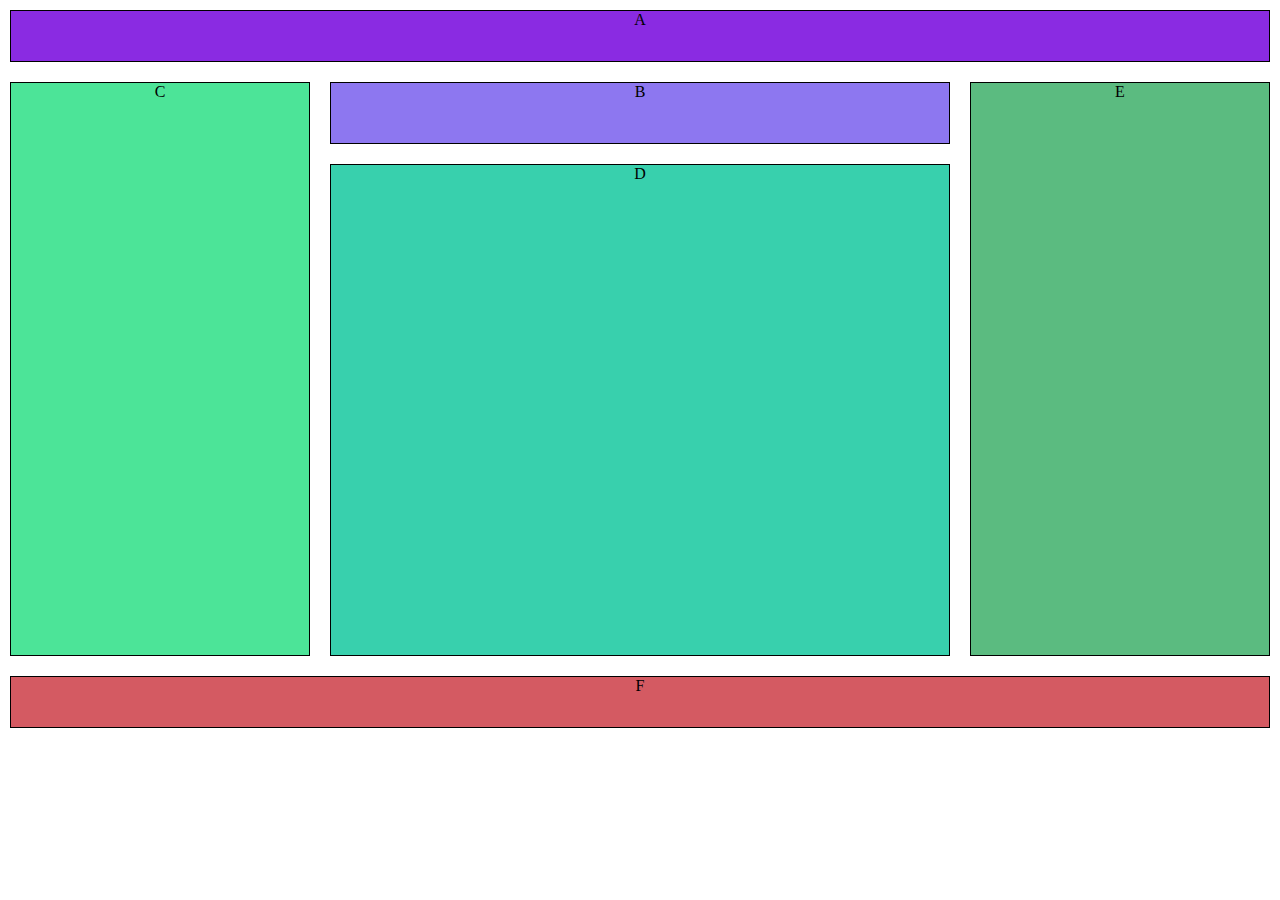
<file: M4_integration/Exo3/index.html>
<!DOCTYPE html>
<html lang="en">
<head>
    <meta charset="UTF-8">
    <meta name="viewport" content="width=device-width, initial-scale=1.0">
    <title>Document</title>
    <link rel="stylesheet" href="style.css">
</head>
<body>
        <div class="div0">A</div>
        <div class="div1">B</div>
        <div class="div2">C</div>
        <div class="div3">D</div>
        <div class="div4">E</div>
        <div class="div5">F</div>
</body>
</html>
</file>
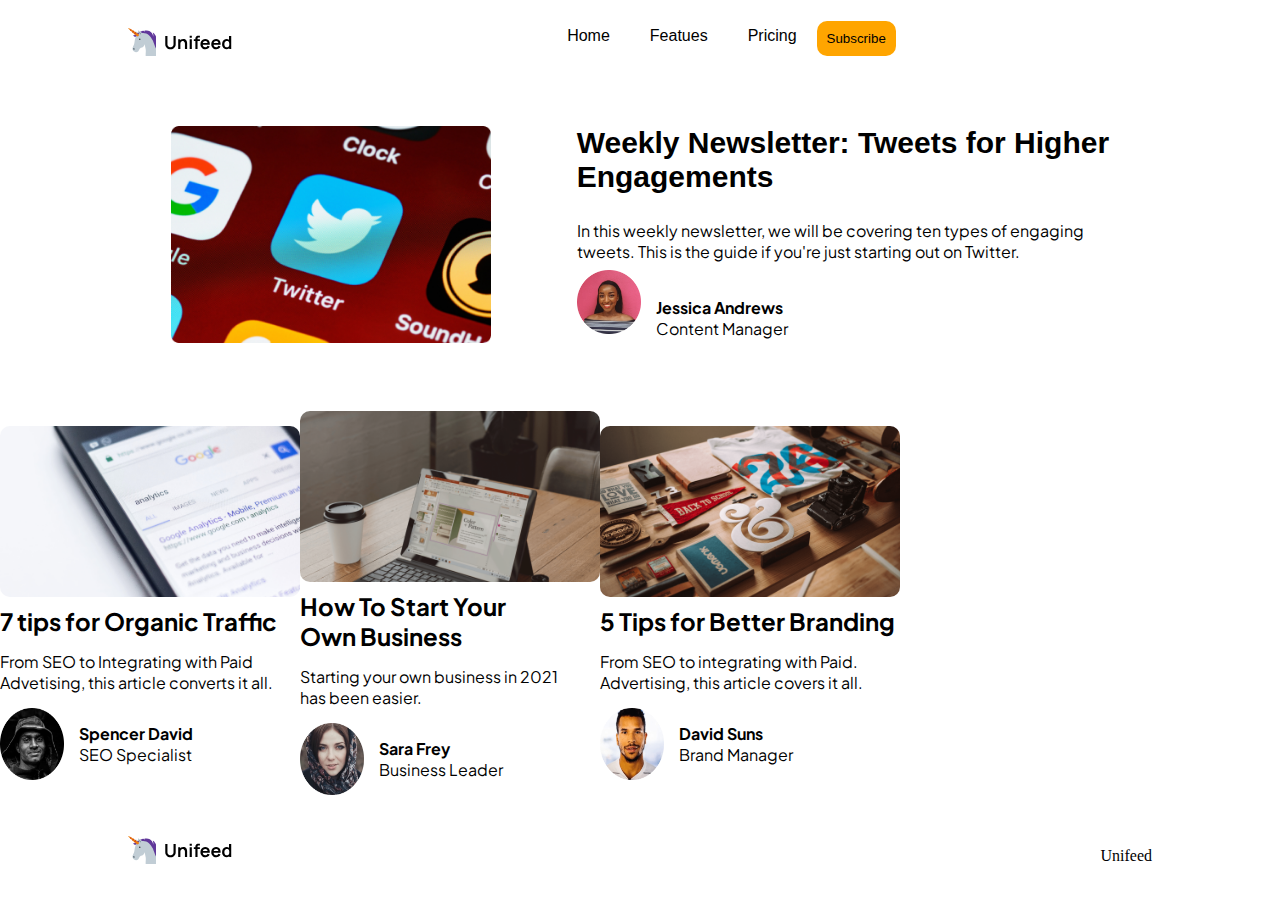
<file: M4_integration/Exo4/Index.html>
<!DOCTYPE html>
<html lang="fr">
<head>
    <meta charset="UTF-8">
    <meta name="viewport" content="width=device-width, initial-scale=1.0">
    <title>Unifeed</title>
    <link rel="stylesheet" href="./style.css">
    <link rel="preconnect" href="https://fonts.googleapis.com">
    <link rel="preconnect" href="https://fonts.gstatic.com" crossorigin>
    <link href="https://fonts.googleapis.com/css2?family=Merienda:wght@600&family=Oswald:wght@500&family=Pixelify+Sans&family=Plus+Jakarta+Sans&family=Ruda&family=Tilt+Neon&display=swap" rel="stylesheet">
</head>
<body>
    <header>
        <div class="logonav">
            <img src="./Assets/Logo.svg" alt="Logo">
        </div>
        <nav >
            <ul class="navbar">
                <li>Home</li>
                <li>Featues</li>
                <li>Pricing</li>
                <button class="Subscribe">Subscribe</button>
            </ul>
        </nav>
        <div>
        <img class="Hamburger" src="./Assets/Hamburger Menu.svg" alt="">
        </div>
    </header>

    <main>
        <section class="important">
            <div class="important-img">
                <img src="./Assets/Main Article Image.png" alt="">
            </div>
            <div class="important-content">
                <h2>Weekly Newsletter: Tweets for Higher <br>Engagements</h2>
                <p>In this weekly newsletter, we will be covering ten   types of engaging <br>tweets. This is the guide if you're just starting out on Twitter.
                </p>

                <div class="important-content_bio">
                    <img src="./Assets/User Avatar.png" alt="">
                    <p><strong>Jessica Andrews</strong><br> Content Manager</p>
            
                </div>
            </div>
        </section>

        <section class="others">

            <div class="others-article">
                <div class="others-img_article">
                    <img src="./Assets/Article 1 Image.png" alt="">
                </div>

                <div class="others-article_content">
                    <h2>7 tips for Organic Traffic</h2>
                    <p>From SEO to Integrating with Paid <br>Advetising, this   article converts it all.
                    </p>

                    <div class="others-article_bio">
                        <img src="./Assets/User Avatar-1.png" alt="">
                        <p> <strong>Spencer David </strong><br>
                        SEO Specialist</p>
                    </div>
                </div>
            </div>
            

            <div class="others-article">
                <div class="others-img_article">
                    <img src="./Assets/Article 2 Image.png" alt="">
                </div>

                <div class="others-article_content">
                    <h2>How To Start Your <br> Own Business</h2>
                    <p>Starting your own business in 2021 <br> has been easier.
                    </p>

                    <div class="others-article_bio">
                        <img src="./Assets/User Avatar-2.png" alt="">
                        <p> <strong>Sara Frey</strong><br>
                        Business Leader</p>
                    </div>
                </div>
            </div>

            <div class="others-article">
                <div class="others-img_article">
                    <img src="./Assets/Article 3 Image.png" alt="">
                </div>

                <div class="others-article_content">
                    <h2>5 Tips for Better Branding</h2>
                <p>
                    From SEO to integrating with Paid. <br> Advertising, this article covers it all.
                </p>
                    <div class="others-article_bio">
                        <img src="./Assets/User Avatar-3.png" alt="">
                        <p> <strong>David Suns</strong> <br>
                        Brand Manager </p>
                    </div>
                </div>
            </div>

        </section>
    </main>

    <footer>
        <img src="./Assets/Logo.svg" alt="">
        <p>Unifeed </p>
    </footer>
</body>
</html>
</file>
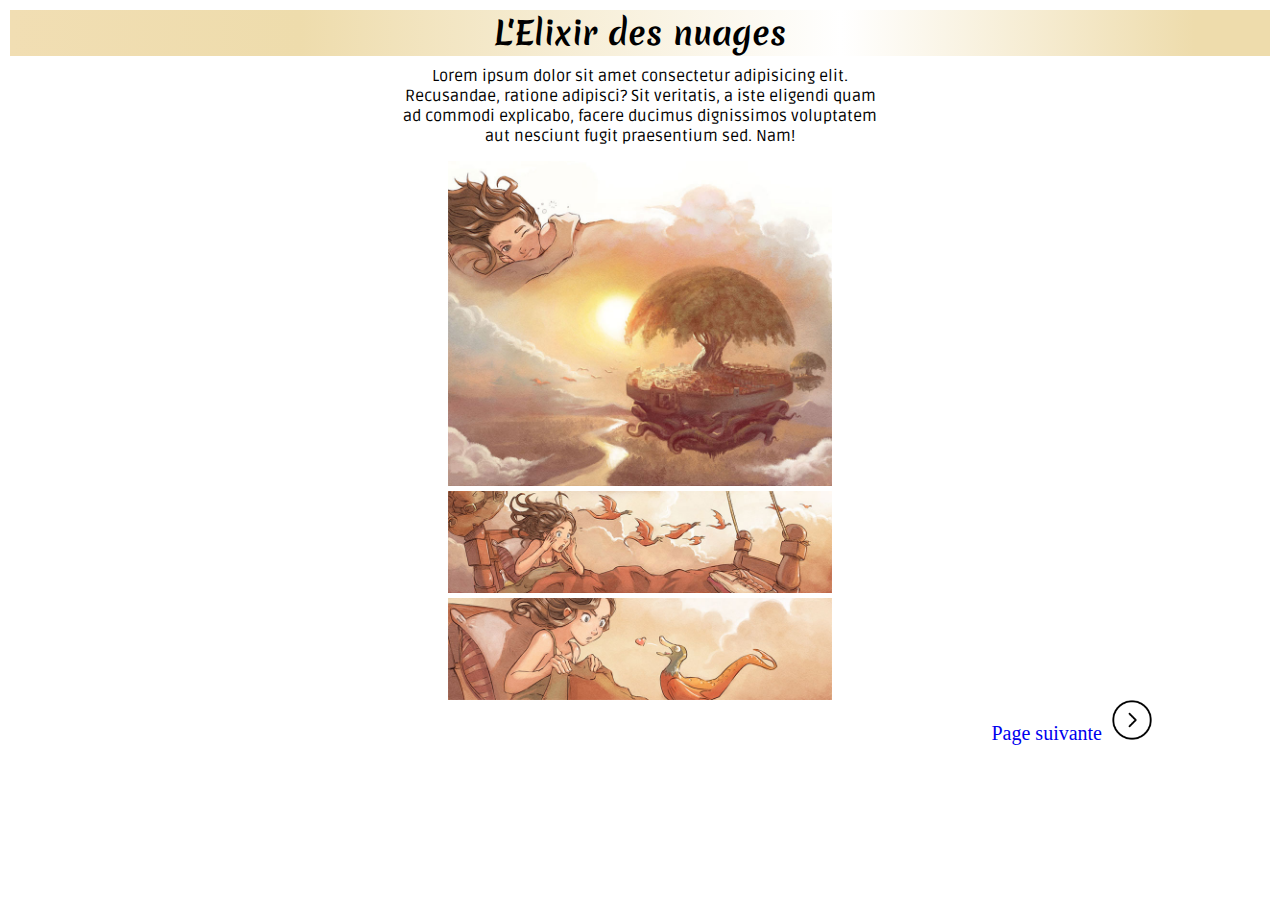
<file: M4_integration/Exo1/page1.html>
<!DOCTYPE html>
<html lang="en">
<head>
    <meta charset="UTF-8">
    <meta name="viewport" content="width=device-width, initial-scale=1.0">
    <title>Document</title>
    <link rel="stylesheet" href="./1.css">
    <link rel="preconnect" href="https://fonts.googleapis.com">
    <link rel="preconnect" href="https://fonts.gstatic.com" crossorigin>
    <link href="https://fonts.googleapis.com/css2?family=Merienda:wght@600&family=Oswald:wght@500&family=Pixelify+Sans&family=Ruda&family=Tilt+Neon&display=swap" rel="stylesheet">
</head>
<body>
    <header>
        <h1>
            L'Elixir des nuages
        </h1>
    </header>

    <p>
        Lorem ipsum dolor sit amet consectetur adipisicing elit. Recusandae, ratione adipisci? Sit veritatis, a iste eligendi quam ad commodi explicabo, facere ducimus dignissimos voluptatem aut nesciunt fugit praesentium sed. Nam!
    </p>

    <section class="fenetre">
        <img class="img1" src="./page1/page01_img01_800x678.jpg" alt="">
        <img src="./page1/page01_img02_800x212.jpg" alt="">
        <img src="./page1/page01_img03_800x212.jpg" alt="">
    </section>

    <footer>
        <div class="pageS">
        <a href="./page2.html">Page suivante<img src="./Asset/icons8-next-page-64.png"    alt=""></a>
        </div>
    </footer>
</body>
</html>
</file>
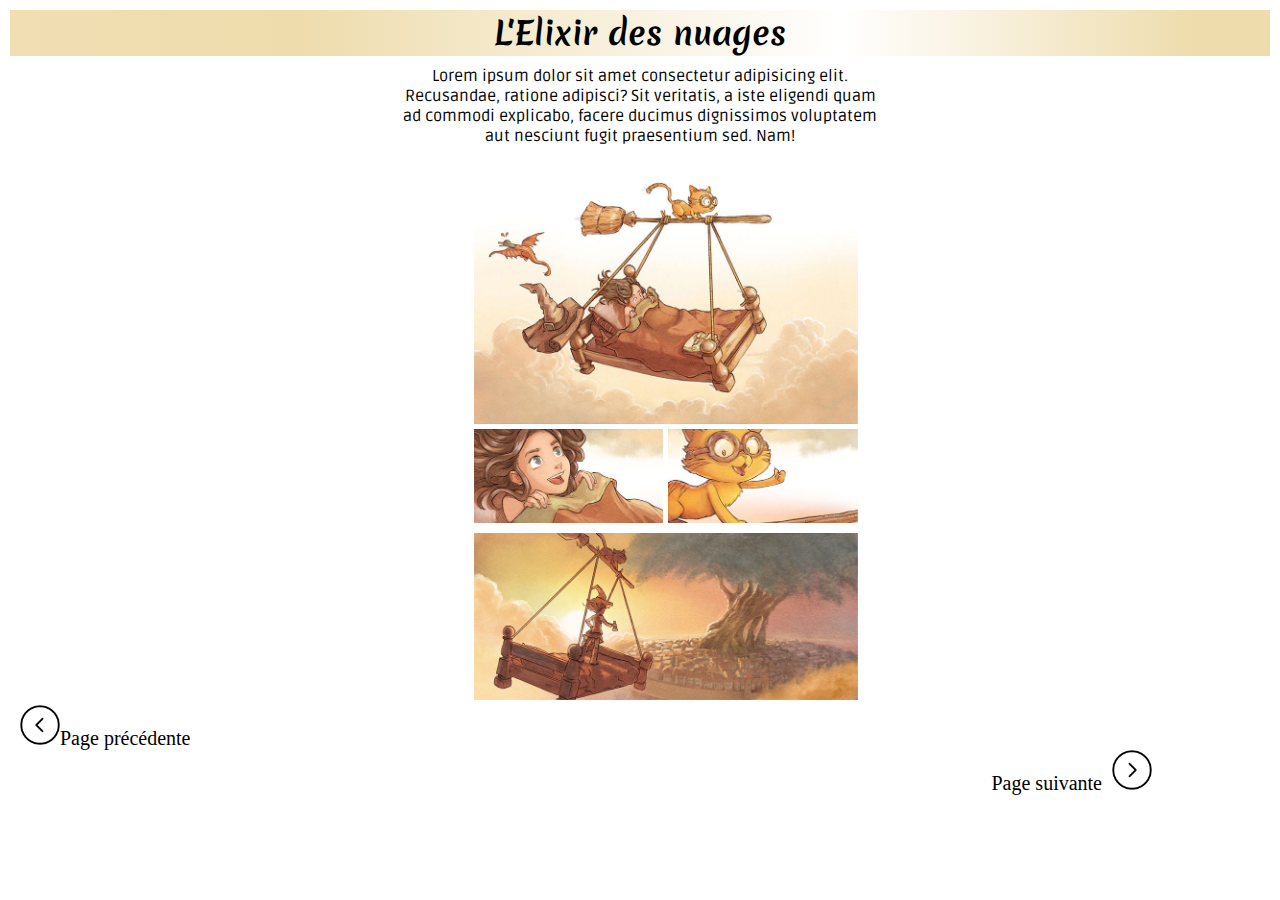
<file: M4_integration/Exo1/page2.html>
<!DOCTYPE html>
<html lang="en">
    <head>
        <meta charset="UTF-8">
        <meta name="viewport" content="width=device-width, initial-scale=1.0">
        <title>Document</title>
        <link rel="stylesheet" href="./2.css">
        <link rel="preconnect" href="https://fonts.googleapis.com">
        <link rel="preconnect" href="https://fonts.gstatic.com" crossorigin>
        <link href="https://fonts.googleapis.com/css2?family=Merienda:wght@600&family=Oswald:wght@500&family=Pixelify+Sans&family=Ruda&family=Tilt+Neon&display=swap" rel="stylesheet">
    </head>
    <body>
        <header>
            <h1>
                L'Elixir des nuages
            </h1>
        </header>
    
        <p>
            Lorem ipsum dolor sit amet consectetur adipisicing elit. Recusandae, ratione adipisci? Sit veritatis, a iste eligendi quam ad commodi explicabo, facere ducimus dignissimos voluptatem aut nesciunt fugit praesentium sed. Nam!
        </p>
    
        <section class="fenetre">
            <img class="img1" src="./page2/page02_img01_800x558.jpg" alt="">
            <img class="img2" src="./page2/page02_img02_394x195.jpg" alt="">
            <img class="img3" src="./page2/page02_img03_394x195.jpg" alt="">
            <img class="img4" src="./page2/page02_img04_800x349.jpg" alt="">
        </section>
    
        <footer>
            <div class="pageP">
                <a href="./page3.html"><img src="./Asset/icons8-back-to-64.png"    alt="">Page précédente</a>
            </div>

            <div class="pageS">
            <a href="">Page suivante<img src="./Asset/icons8-next-page-64.png"    alt=""></a>
            </div>
        </footer>
    </body>
    </html>
</file>
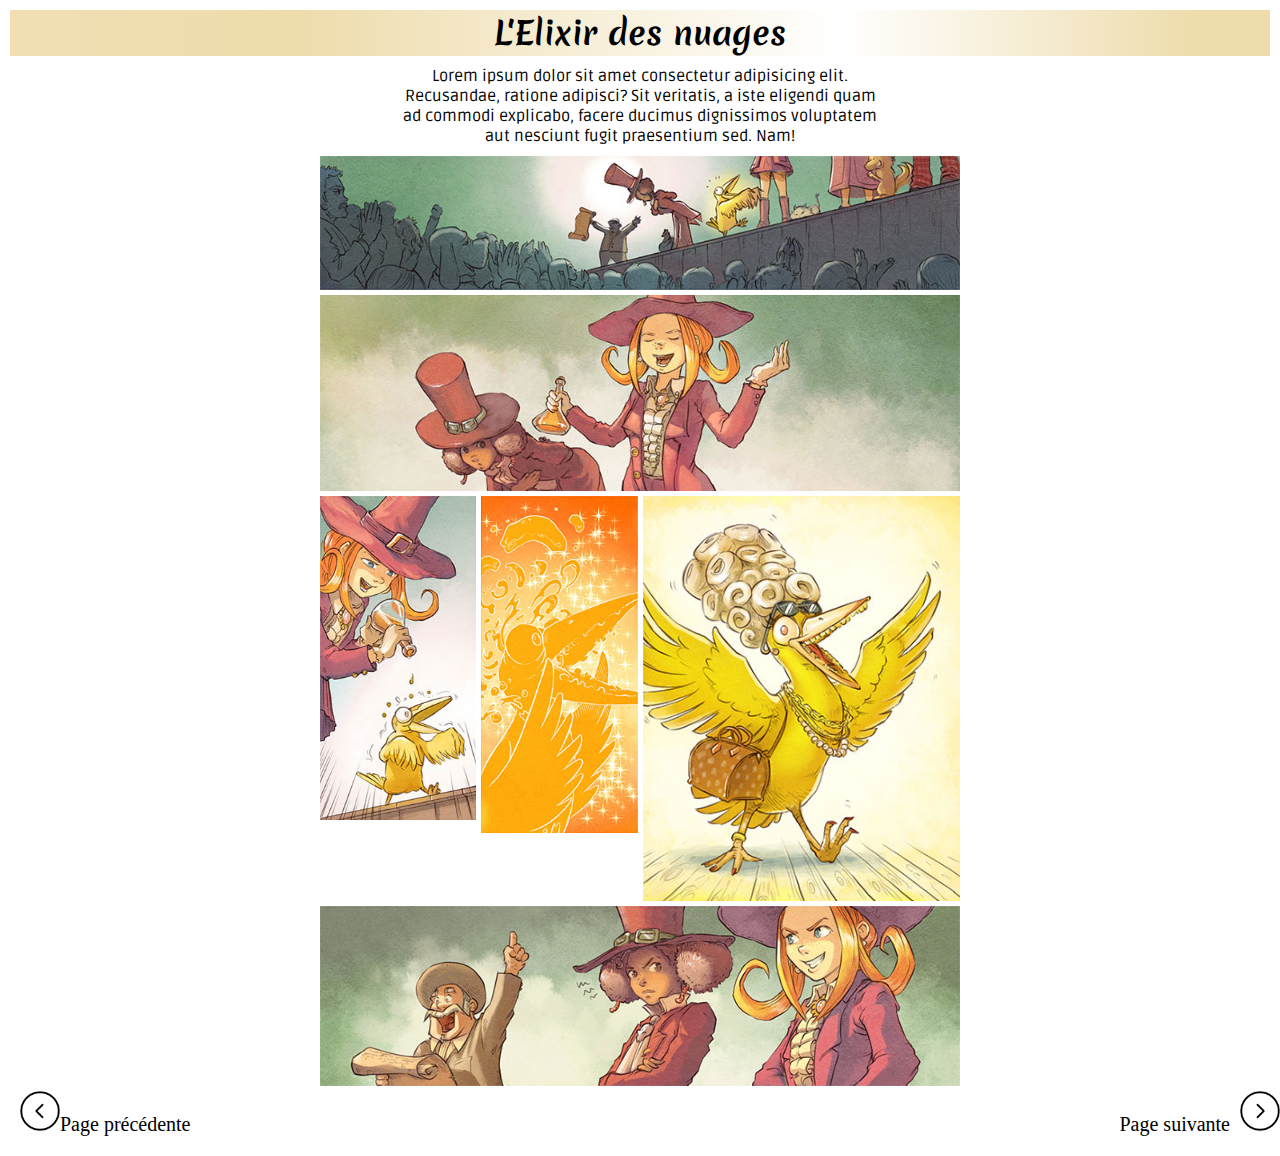
<file: M4_integration/Exo1/page3.html>
<!DOCTYPE html>
<html lang="en">
    <head>
        <meta charset="UTF-8">
        <meta name="viewport" content="width=device-width, initial-scale=1.0">
        <title>Document</title>
        <link rel="stylesheet" href="./3.css">
        <link rel="preconnect" href="https://fonts.googleapis.com">
        <link rel="preconnect" href="https://fonts.gstatic.com" crossorigin>
        <link href="https://fonts.googleapis.com/css2?family=Merienda:wght@600&family=Oswald:wght@500&family=Pixelify+Sans&family=Ruda&family=Tilt+Neon&display=swap" rel="stylesheet">
    </head>
    <body>
        <header>
            <h1>
                L'Elixir des nuages
            </h1>
        </header>
    
        <p>
            Lorem ipsum dolor sit amet consectetur adipisicing elit. Recusandae, ratione adipisci? Sit veritatis, a iste eligendi quam ad commodi explicabo, facere ducimus dignissimos voluptatem aut nesciunt fugit praesentium sed. Nam!
        </p>
    
        <section class="fenetre">
            <img class="img1" src="./page3/page03_img01_800x167.jpg" alt="">
            <img class="img2" src="./page3/page03_img02_800x245.jpg" alt="">
            <img class="img3" src="./page3/page03_img03_216x449.jpg" alt="">
            <img class="img4" src="./page3/page03_img04_208x449.jpg" alt="">
            <img class="img5" src="./page3/page03_img05_352x449.jpg" alt="">
            <img class="img6" src="./page3/page03_img06_800x225.jpg" alt="">
        </section>
    
        <footer>
            <div class="pageP">
                <a href="./page2.html"><img src="./Asset/icons8-back-to-64.png"    alt="">Page précédente</a>
            </div>

            <div class="pageS">
                <a href="./page4.html">Page suivante<img src="./Asset/icons8-next-page-64.png"    alt=""></a>
            </div>
        </footer>
    </body>
    </html>
</file>
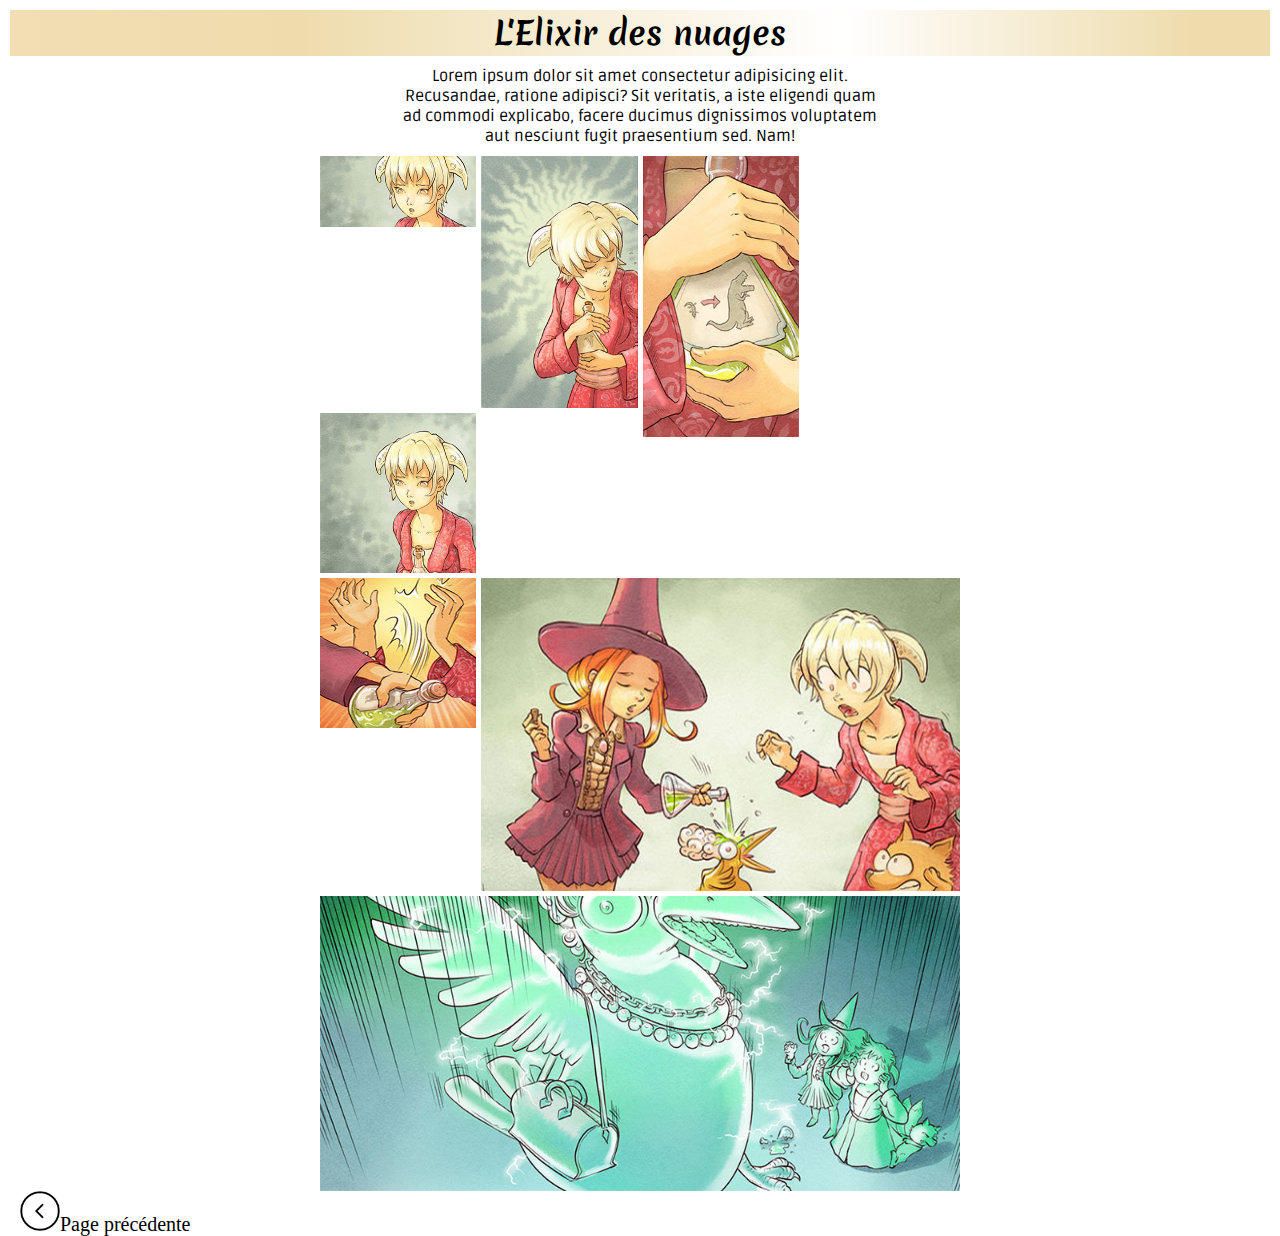
<file: M4_integration/Exo1/page4.html>
<!DOCTYPE html>
<html lang="en">
    <head>
        <meta charset="UTF-8">
        <meta name="viewport" content="width=device-width, initial-scale=1.0">
        <title>Document</title>
        <link rel="stylesheet" href="./4.css">
        <link rel="preconnect" href="https://fonts.googleapis.com">
        <link rel="preconnect" href="https://fonts.gstatic.com" crossorigin>
        <link href="https://fonts.googleapis.com/css2?family=Merienda:wght@600&family=Oswald:wght@500&family=Pixelify+Sans&family=Ruda&family=Tilt+Neon&display=swap" rel="stylesheet">
    </head>
    <body>
        <header>
            <h1>
                L'Elixir des nuages
            </h1>
        </header>
    
        <p>
            Lorem ipsum dolor sit amet consectetur adipisicing elit. Recusandae, ratione adipisci? Sit veritatis, a iste eligendi quam ad commodi explicabo, facere ducimus dignissimos voluptatem aut nesciunt fugit praesentium sed. Nam!
        </p>
    
        <section class="fenetre">
            <img class="img1" src="./page4/page04_img01_294x134.jpg" alt="">
            <img class="img2" src="./page4/page04_img02_294x301.jpg" alt="">
            <img class="img3" src="./page4/page04_img03_254x410.jpg" alt="">
            <img class="img4" src="./page4/page04_img04_228x410.jpg" alt="">
            <img class="img5" src="./page4/page04_img05_294x282.jpg" alt="">
            <img class="img6" src="./page4/page04_img06_494x323.jpg" alt="">
            <img class="img7" src="./page4/page04_img07_800x369.jpg" alt="">
        </section>
    
        <footer>
            <div class="pageP">
                <a href="./page3.html"><img src="./Asset/icons8-back-to-64.png"    alt="">Page précédente</a>
            </div>

            
        </footer>
    </body>
    </html>
</file>
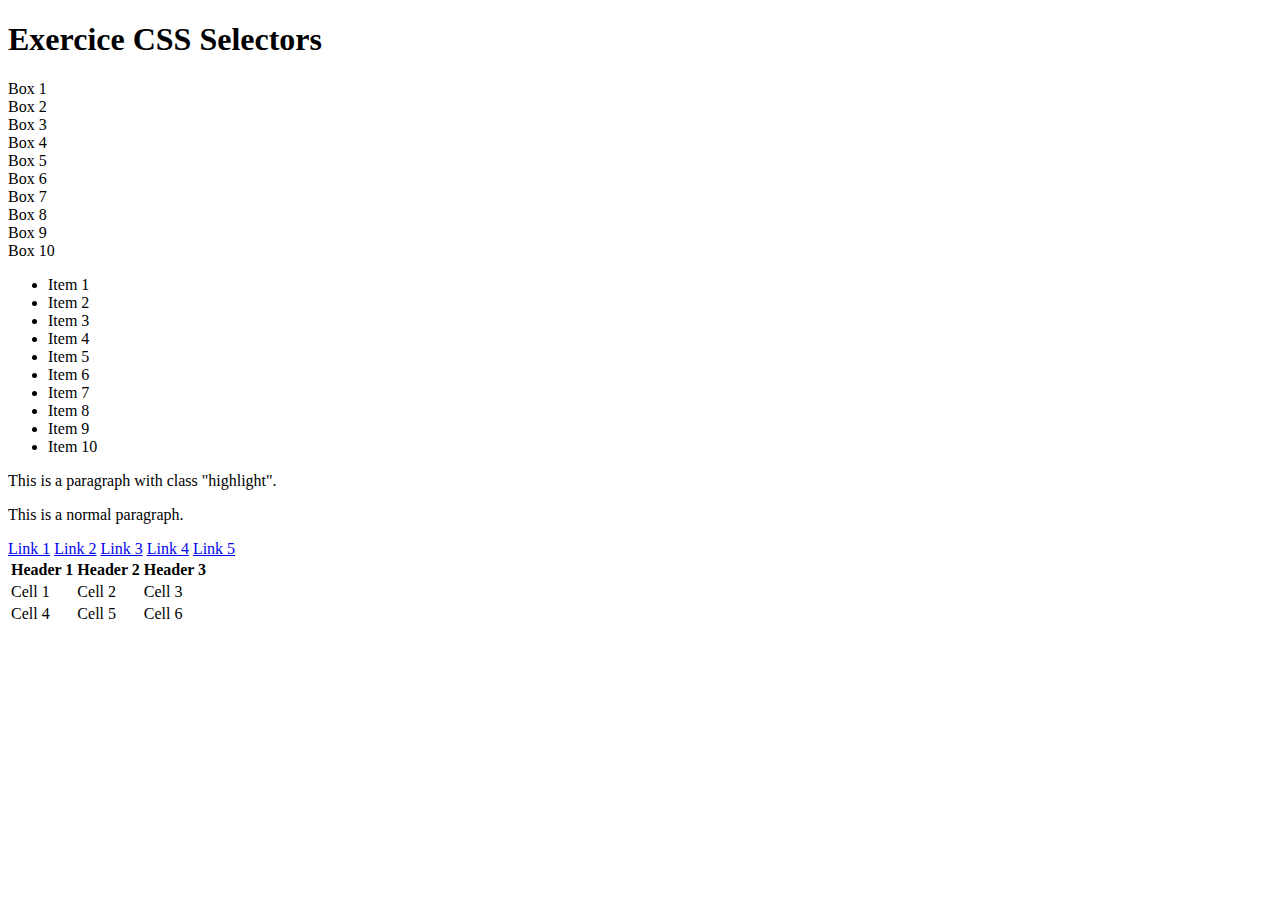
<file: M4_integration/Exo2/page.html>
<!DOCTYPE html>
<html>
<head>
  <title>Exercice CSS Selectors</title>
  <style>
    /* Ajoutez ici vos styles CSS pour l'exercice */

    /*1.*/
    .box{}

    /*2*/
    .container :first-child{}

    /*3*/
    #list li{}

    /*4*/
    #list li :last-child{}

    /*5*/
    body p{}

    /*6*/
    a [href*="https"]{}

    /*7*/
    a[href$=".com"]{}

    /*8*/
    a[href*="example"]{}

    /*9*/
    /*Il y en a pas*/

    /*10*/
    table tr, td :last-child{}

    /*11*/
    table th, td{}

    /*12*/

    /*13*/
    .container div{}
    /*14*/
    .container .box{}
    /*15*/
    .container .box :not(:first-child){}
    /*16*/
    .container .box :not(:nth-child(2)){}
    /*17*/
    /*18*/
    /*19*/
    /*20*/
    /*21*/
    /*22*/
    /*23*/
    /*24*/
    /*25*/
    /*26*/
    /*27*/
    /*28*/
    /*29*/
    /*30*/

  </style>
</head>
<body>
  <h1>Exercice CSS Selectors</h1>

  <div id="container">
    <div class="box">Box 1</div>
    <div class="box">Box 2</div>
    <div class="box">Box 3</div>
    <div class="box">Box 4</div>
    <div class="box">Box 5</div>
    <div class="box">Box 6</div>
    <div class="box">Box 7</div>
    <div class="box">Box 8</div>
    <div class="box">Box 9</div>
    <div class="box">Box 10</div>
  </div>

  <ul id="list">
    <li>Item 1</li>
    <li>Item 2</li>
    <li>Item 3</li>
    <li>Item 4</li>
    <li>Item 5</li>
    <li>Item 6</li>
    <li>Item 7</li>
    <li>Item 8</li>
    <li>Item 9</li>
    <li>Item 10</li>
  </ul>

  <p class="highlight">This is a paragraph with class "highlight".</p>
  <p>This is a normal paragraph.</p>

  <a href="https://example.com">Link 1</a>
  <a href="https://example.com">Link 2</a>
  <a href="https://example.com">Link 3</a>
  <a href="https://example.com">Link 4</a>
  <a href="https://example.com">Link 5</a>

  <table>
    <tr>
      <th>Header 1</th>
      <th>Header 2</th>
      <th>Header 3</th>
    </tr>
    <tr>
      <td>Cell 1</td>
      <td>Cell 2</td>
      <td>Cell 3</td>
    </tr>
    <tr>
      <td>Cell 4</td>
      <td>Cell 5</td>
      <td>Cell 6</td>
    </tr>
  </table>
</body>
</html>
</file>
<file: M4_integration/Exo3/style.css>
*{
    margin: 0;
    padding: 0;
}

body{
    display: grid;
    grid-template-columns:repeat(3, 25% 50% 25%) ;
    grid-template-rows:repeat(5, auto) ;
}

.div0{
    grid-column: 1 / 4 ;
    grid-row: 1 ;
    background-color: blueviolet;
    margin: 10px;
    border: thin solid;
    text-align: center;
    height: 50px;
}

.div1{
    grid-column: 2 / 3 ;
    grid-row: 2 ;
    background-color: rgb(141, 119, 240);
    margin: 10px;
    border: thin solid;
    text-align: center;
    height: 60px;
}

.div2{
    grid-column: 1 / 2 ;
    grid-row: 2 / 4 ;
    background-color: rgb(76, 228, 152);
    margin: 10px;
    border: thin solid;
    text-align: center;
}

.div3{
    grid-column: 2 / 3 ;
    grid-row: 3 ;
    background-color: rgb(56, 208, 173);
    margin: 10px;
    border: thin solid;
    text-align: center;
    height: 490px;
}

.div4{
    grid-column: 3 / 4 ;
    grid-row: 2 / 4 ;
    background-color: rgb(91, 187, 128);
    margin: 10px;
    border: thin solid;
    text-align: center;
}

.div5{
    grid-column: 1 / 4 ;
    grid-row: 4 / 5 ;
    background-color: rgb(212, 90, 98);
    margin: 10px;
    border: thin solid;
    text-align: center;
    height: 50px;
}

@media (max-width: 768px) {
    .div1{
        grid-column: 1 / 4 ;
        grid-row: 2 ;
        background-color: rgb(141, 119, 240);
        margin: 10px;
        border: thin solid;
        text-align: center;
        height: 60px;
    }

    .div2{
        grid-column: 1 / 2 ;
        grid-row: 3 / 4 ;
        background-color: rgb(76, 228, 152);
        margin: 10px;
        border: thin solid;
        text-align: center;
    }

    .div3{
        grid-column: 2 / 4 ;
        grid-row: 3 ;
        background-color: rgb(56, 208, 173);
        margin: 10px;
        border: thin solid;
        text-align: center;
        height: 490px;
    }

    .div4{
        grid-column: 1/2 ;
        grid-row: 4 / 5 ;
        background-color: rgb(91, 187, 128);
        margin: 10px;
        border: thin solid;
        text-align: center;
    }

    .div5{
        grid-column: 2 / 4 ;
        grid-row: 4 / 5 ;
        background-color: rgb(212, 90, 98);
        margin: 10px;
        border: thin solid;
        text-align: center;
        height: 50px;
    }
}

@media (max-width: 480px){
    .div3{
        grid-column: 1 / 4 ;
        grid-row: 3 ;
        background-color: rgb(56, 208, 173);
        margin: 10px;
        border: thin solid;
        text-align: center;
        height: 350px;
    }

    .div2{
        grid-column: 1 / 4 ;
        grid-row: 4 / 5 ;
        background-color: rgb(76, 228, 152);
        margin: 10px;
        border: thin solid;
        text-align: center;
        height: 40px;
    }

    .div4{
        grid-column: 1 / 4 ;
        grid-row: 5 / 6 ;
        background-color: rgb(91, 187, 128);
        margin: 10px;
        height: 40px;
        border: thin solid;
        text-align: center;
    }

    .div5{
        grid-column: 1 / 4 ;
        grid-row: 6 / 7 ;
        background-color: rgb(212, 90, 98);
        margin: 10px;
        border: thin solid;
        text-align: center;
        height: 40px;
    }
}
</file>
<file: M4_integration/Exo4/style.css>
*{
    margin: 0;
    padding: 0;
}

header{
    display: flex;
    justify-content: space-between;
}

.logonav{
    position: relative;
    margin-left: 10%;
    margin-top: 2%;
}

.navbar{
    display: flex;
    justify-content: space-between;
    list-style: none;
    margin-right: 70px;
}

.navbar li{
    margin-top: 27px;
    margin-left: 20px;
    margin-right: 20px;
    font-family: Arial, Helvetica, sans-serif;
}

.navbar button{
    margin-top: 6%;
    border: none;
}

header .Hamburger{
    display: none;
}

.Subscribe{
    padding: 10px;
    background-color: orange;
    border-radius: 10px;  
}

.important{
    display: flex;
    justify-content: space-around;
}

.important-img img{
    width: 25rem;
    margin-top: 20%;
    
}

.important-content{
    display: flex;
    flex-direction: column;
    margin-left: -30%;
    margin-top: 5%;
}

.important-content h2{
    font-family: Arial, Helvetica, sans-serif;
    font-size: 30px;
}

.important-content p{
    margin-top: 10px;
    font-family: 'Plus Jakarta Sans', sans-serif;
    height: 50px;
    margin-top: 5%;
}

.important-content img{
    width: 4em ;
    height: 4em;
}

.important-content_bio{
    display: flex;
    margin-top: auto;
}

.important-content_bio p{
    margin-left: 15px;
}

.others{
    display: flex;
    flex-direction: row;
    margin-top: 5%;
    align-items: center;cd 
    
}

.others-article{ 
    display: flex;
    flex-direction: column;
    justify-content: space-around;
}

.others-article img{
    width: 300px;
    border-radius: 10px;
}

.others-article_content{
    margin-top: 5px;
    font-family: 'Plus Jakarta Sans', sans-serif;  
}

.others-article_content p{
    margin-top: 5%;
    margin-bottom: 5%;
}

.others-article_bio{
    display: flex;
    margin-top: auto;
}

.others-article_bio p{
    margin-left: 15px;
}

.others-article_bio img{
    width: 4rem ;
}

footer{
    display: flex;
    justify-content: space-between;
    margin-top: 3%;
    margin-bottom: 2%;
}

footer img{
    margin-left: 10%
}

footer p{
    margin-right: 10%;
    margin-top: 1%;
}

@media (max-width: 1385px){

    .important-img img{
        width: 20rem;
        margin-top: 20%;
    }

    .important-content{
        display: flex;
        flex-direction: column;
        margin-left: -20%;
        margin-top: 5%;
    }
    
}

@media (max-width: 1120px){

    .important-img img{
        width: 20rem;
        margin-top: 20%;
    }

    .important-content{
        display: flex;
        flex-direction: column;
        margin-left: -20%;
        margin-top: 5%;
    }
    
    .important-content h2{
        font-family: Arial, Helvetica, sans-serif;
        font-size: 25px;
    }
    
    .important-content p{
        margin-top: 10px;
        font-family: 'Plus Jakarta Sans', sans-serif;
        height: 50px;
        margin-top: 5%;
    }
    
    .important-content img{
        width: 3em ;
        height: 3em;
        margin-top: 3%;
    }
    
    .important-content_bio{
        display: flex;
        margin-top: auto;
    }
    
    .important-content_bio p{
        margin-left: 15px;
    }
}

@media (max-width: 1030px){

    .important{
        display: flex;
        justify-content: space-around;
    }

    .important-content{
        display: flex;
        flex-direction: column;
        margin-left: -20%;
        margin-top: 5%;
        align-items: center;
    }

    .important-content h2{
        font-family: Arial, Helvetica, sans-serif;
        font-size: 20px;
        margin-top: 5%;
        margin-left: 15%;
        
    }
    
    .important-content p{
        margin-top: 10px;
        font-family: 'Plus Jakarta Sans', sans-serif;
        height: 30px;
        margin-top: 2%;
        margin-left: 15%;
        text-align: center;
    }
    
    .important-content img{
        width: 3em ;
        height: 3em;
        margin-top: 3%;
    }
    
    .important-content_bio{
        display: flex;
        margin-top: auto;
    }
    
    .important-content_bio p{
        margin-left: 15px;
    }

    .others{
        display: flex;
        flex-direction: row;
        margin-top: 5%;
        justify-content: space-around;
        margin-left: 5%;
    
    }

    .others-article{ 
        display: flex;
        flex-direction: column;
        justify-content: space-between;
    }
    
}

@media (max-width: 930px){
    
    .important{
        display: grid;
        grid-template-columns:repeat(1, 96%) ;
        grid-template-rows:auto ;
        align-items:center; 
    }

    .important-img img{
        width: 50%;
        margin-left: 25%;
        margin-top: 5%;
    }
    
    
    .important-content{
        display: flex;
        flex-direction: column;
        justify-content: center;
    }

    .important-content h2{
        font-family: Arial, Helvetica, sans-serif;
        font-size: 30px;
        margin-top: -2%;
    }

    .important-content_bio{
        display: flex;
        margin-top: 2%;
    }
    .others{
        display: flex;
        flex-direction: column;
        margin-top: 5%;
        justify-content: space-around;
        margin-left: 5%;
    
    }

    .others-article_bio{
        display: flex;
        margin-bottom: 10px;
    }
    
}

@media (max-width: 930px){
    .navbar{
        display: none;
    }
    
}

@media (max-width: 520px){
    
    .important-content{
        display: flex;
        flex-direction: column;
        justify-content: center;
    }

    .important-content h2{
        font-family: Arial, Helvetica, sans-serif;
        font-size: 30px;
        margin-top: -2%;
        text-align: center;
    }

    .important-content_bio{
        display: flex;
        margin-top: 2%;
        
    }
    
    .important-content p{
        margin-top: 10px;
        font-family: 'Plus Jakarta Sans', sans-serif;
        margin-bottom: 50px;
        margin-top: 2%;
        margin-left: 20%;
        text-align: center;
    }
}
</file>
<file: M4_integration/Exo1/1.css>
*{ 
    margin: 0px;
    padding: 0px;
}

header{
    background: linear-gradient(90deg, rgba(241,222,179,1) 0%, rgba(238,220,172,1) 23%, rgba(255,255,255,1) 66%, rgba(238,220,172,1) 94%);

    margin:10px;
    text-align: center;
    font-family: 'Merienda', cursive;
}

p{
    text-align: center;
    margin: 10px 400px;
    font-family: 'Ruda', sans-serif;
}

.fenetre{
    display: flex;
    flex-direction: column;
    justify-content: space-around;
    align-items: center;
}

.fenetre img{
    width: 30%;
    margin-top: 5px;
}

.fenetre .img1{
    width: 30%;

}

.pageS{
    display: flex;
    justify-content: end;
    
}


footer a{
    text-decoration: none;
    align-items: end;
    margin-right: 10%;
    margin-bottom: 20px;
    font-size:20px;
}

footer a img{
    width: 40px;
    margin-left: 10px;
}
</file>
<file: M4_integration/Exo1/2.css>
*{ 
    margin: 0px;
    padding: 0px;
}

header{
    background: linear-gradient(90deg, rgba(241,222,179,1) 0%, rgba(238,220,172,1) 23%, rgba(255,255,255,1) 66%, rgba(238,220,172,1) 94%);

    margin:10px;
    text-align: center;
    font-family: 'Merienda', cursive;
}

p{
    text-align: center;
    margin: 10px 400px;
    font-family: 'Ruda', sans-serif;
}

.fenetre{
    display: grid;
    grid-template-columns: repeat(2, 1fr);
    grid-template-rows:repeat(5, auto);
    width: 30%;
    margin-left: 37%;
    gap: 5px ;
}

/*.fenetre img{
    width: 100%;
    margin-top: 5px;
}*/

.img1{
    width:100%;
    grid-column: 1/ 3;
    grid-row:1 / 2 ;
}

.img2{
    width: 100%;
    grid-column: 1 / 2 ;
    grid-row: 2 ;
}

.img3{
    width: 100%;
    grid-column: 2 / 3;
    grid-row: 2 / 2 ;
}

.img4{
    width: 100%;
    grid-column: 1 / 3;
    grid-row: 4 ;
}

.pageS{
    display: flex;
    justify-content: end;
    
}

.pageP{
    margin-left: 10px;
}


footer a{
    color: black;
    text-decoration: none;
    align-items: end;
    margin-right: 10%;
    margin-bottom: 20px;
    font-size:20px;
}

footer a img{
    width: 40px;
    margin-left: 10px;
}
</file>
<file: M4_integration/Exo1/3.css>
*{ 
    margin: 0px;
    padding: 0px;
}

header{
    background: linear-gradient(90deg, rgba(241,222,179,1) 0%, rgba(238,220,172,1) 23%, rgba(255,255,255,1) 66%, rgba(238,220,172,1) 94%);

    margin:10px;
    text-align: center;
    font-family: 'Merienda', cursive;
}

p{
    text-align: center;
    margin: 10px 400px;
    font-family: 'Ruda', sans-serif;
}

.fenetre{
    display: grid;
    grid-template-columns: repeat(4, 1fr);
    grid-template-rows:repeat(5, auto);
    width: 50%;
    margin-left: 25%;
    gap: 5px ;
}

.img1{
    width:100%;
    grid-column: 1/ 5;
    grid-row:1 / 2 ;
}

.img2{
    width: 100%;
    grid-column: 1 / 5 ;
    grid-row:2 / 3 ;
}

.img3{
    width: 100%;
    grid-column: 1 ;
    grid-row: 3 / 4 ;
}

.img4{
    width: 100%;
    grid-column: 2 ;
    grid-row: 3 / 4;
}

.img5{
    width: 100%;
    grid-column: 3 / 5;
    grid-row: 3 / 4 ;
}

.img6{
    width: 100%;
    grid-column: 1 / 5;
    grid-row:4 / 4 ;
}
.pageS{
    display: flex;
    justify-content: end;
}

.pageP{
    margin-left: 10px;
}

footer{
    display: flex;
    justify-content: space-between;
}

footer a{
    color: black;
    text-decoration: none;
    align-items: end;
    margin-bottom: 20px;
    font-size:20px;
}


footer a img{
    width: 40px;
    margin-left: 10px;
}
</file>
<file: M4_integration/Exo1/4.css>
*{ 
    margin: 0px;
    padding: 0px;
}

header{
    background: linear-gradient(90deg, rgba(241,222,179,1) 0%, rgba(238,220,172,1) 23%, rgba(255,255,255,1) 66%, rgba(238,220,172,1) 94%);

    margin:10px;
    text-align: center;
    font-family: 'Merienda', cursive;
}

p{
    text-align: center;
    margin: 10px 400px;
    font-family: 'Ruda', sans-serif;
}

.fenetre{
    display: grid;
    grid-template-columns: repeat(4, 1fr);
    grid-template-rows:repeat(4, auto);
    width: 50%;
    margin-left: 25%;
    gap: 5px ;
}

.img1{
    width:100%;
    grid-column: 1 ;
    grid-row:1 / 2 ;
}

.img2{
    width: 100%;
    grid-column: 1 ;
    grid-row: 2 / 3 ;
}

.img3{
    width: 100%;
    grid-column: 2 ;
    grid-row: 1 ;
}

.img4{
    width: 100%;
    grid-column: 3 ;
    grid-row: 1 / 3;
}

.img5{
    width: 100%;
    grid-column: 1 ;
    grid-row: 3 ;
}

.img6{
    width: 100%;
    grid-column: 2 / 5;
    grid-row:3 / 3 ;
}

.img7{
    width: 100%;
    grid-column: 1 / 5;
    grid-row:4 / 4 ;
}

.pageP{
    margin-left: 10px;
}

footer{
    display: flex;
    justify-content: space-between;
}

footer a{
    color: black;
    text-decoration: none;
    align-items: end;
    margin-bottom: 20px;
    font-size:20px;
}


footer a img{
    width: 40px;
    margin-left: 10px;
}
</file>
